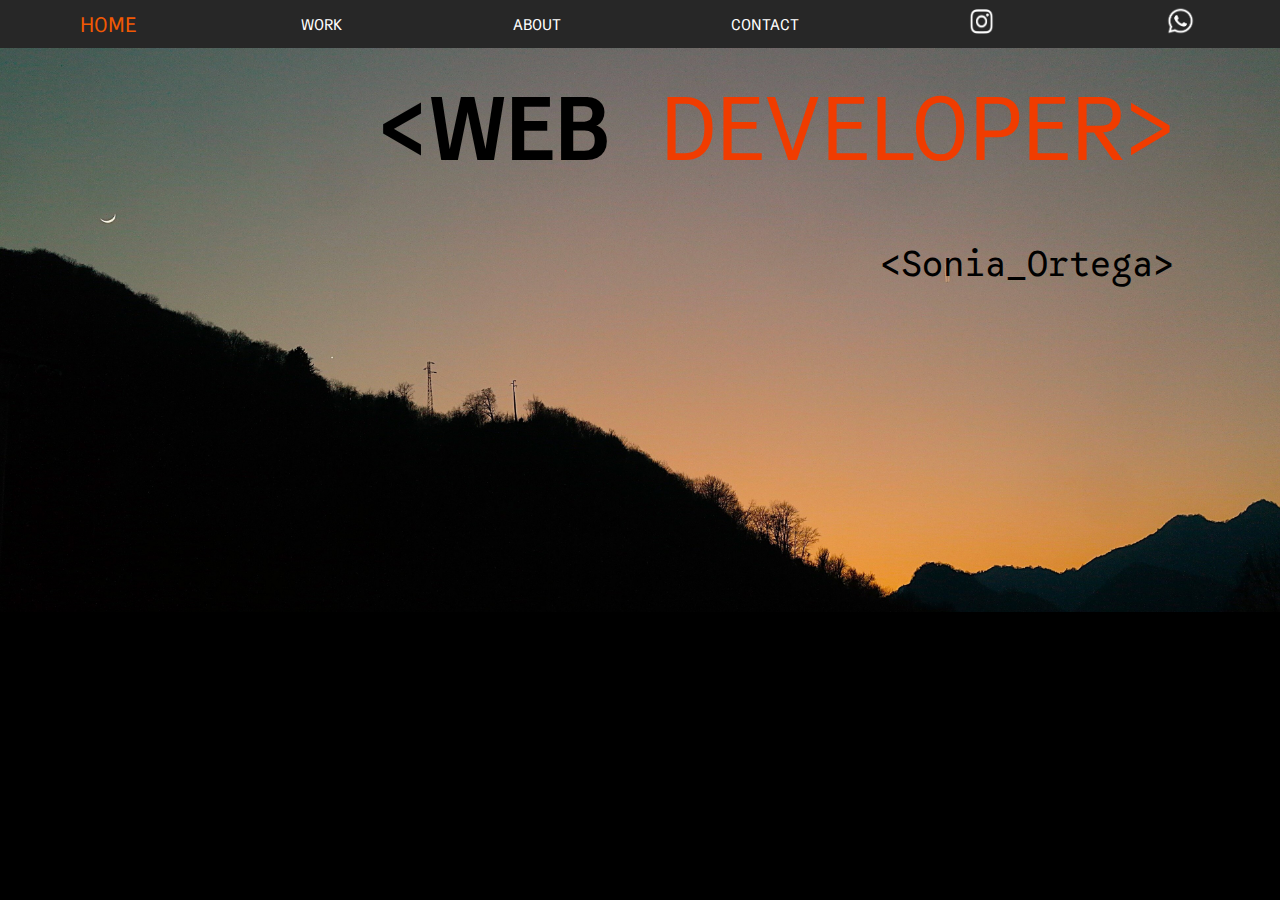
<file: index.html>
<!DOCTYPE html>
<html lang="it">
<head>
    <meta charset="UTF-8">
    <meta name="viewport" content="width=device-width, initial-scale=1.0">
    <link rel="icon" type="image/png" sizes="32x32" href="favicon_io/favicon-32x32.png">
    <link rel="icon" type="image/png" sizes="16x16" href="favicon_io/favicon-16x16.png">
    <link rel="apple-touch-icon" href="favicon_io/apple-touch-icon.png">
    <link rel="manifest" href="favicon_io/site.webmanifest">
    <link rel="stylesheet" href="./scss/main.css">
    <title>Home - Sonia Ortega</title>
</head>
<body> 
    <div class="home">
    <div class="menu-contenitore">
        <ul class="menu">
            <li class="pagina">HOME</li>
            <li><a href="work.html">WORK</a></li>
            <li><a href="about.html">ABOUT</a></li>
            <li><a href="contact.html">CONTACT</a></li>
            <li><a href="https://www.instagram.com/soniaelizabeth21/" target="_blank"><img src="immagini/icona-instagram.png" alt="icona-instagram" height="25px" width="25px"></a></li>
            <li><a href="https://wa.me/393486603221?text=Ciao%2C%20ti%20contatto%20dal%20tuo%20sito%20web%20per%20maggiori%20informazioni." target="_blank" rel="noopener noreferrer"><img src="immagini/icona-whatsapp.png" alt="icona-whatsapp" height="30px" width="30px"></a></li>
        </ul>
    </div>
    <div class="sfondo">
        <img class="tramonto" src="immagini/sfondo.JPG" alt="sfondo paesaggio con tramonto"><div class="overlay"></div>
        <div class="testo">
            <h1 class="titolo1">&lt;WEB</h1><h1 class="titolo2">DEVELOPER&gt;</h1>
        </div>
        <h2>&lt;Sonia_Ortega&gt;</h2>
    </div>
    </div>
</body>
</html>
</file>
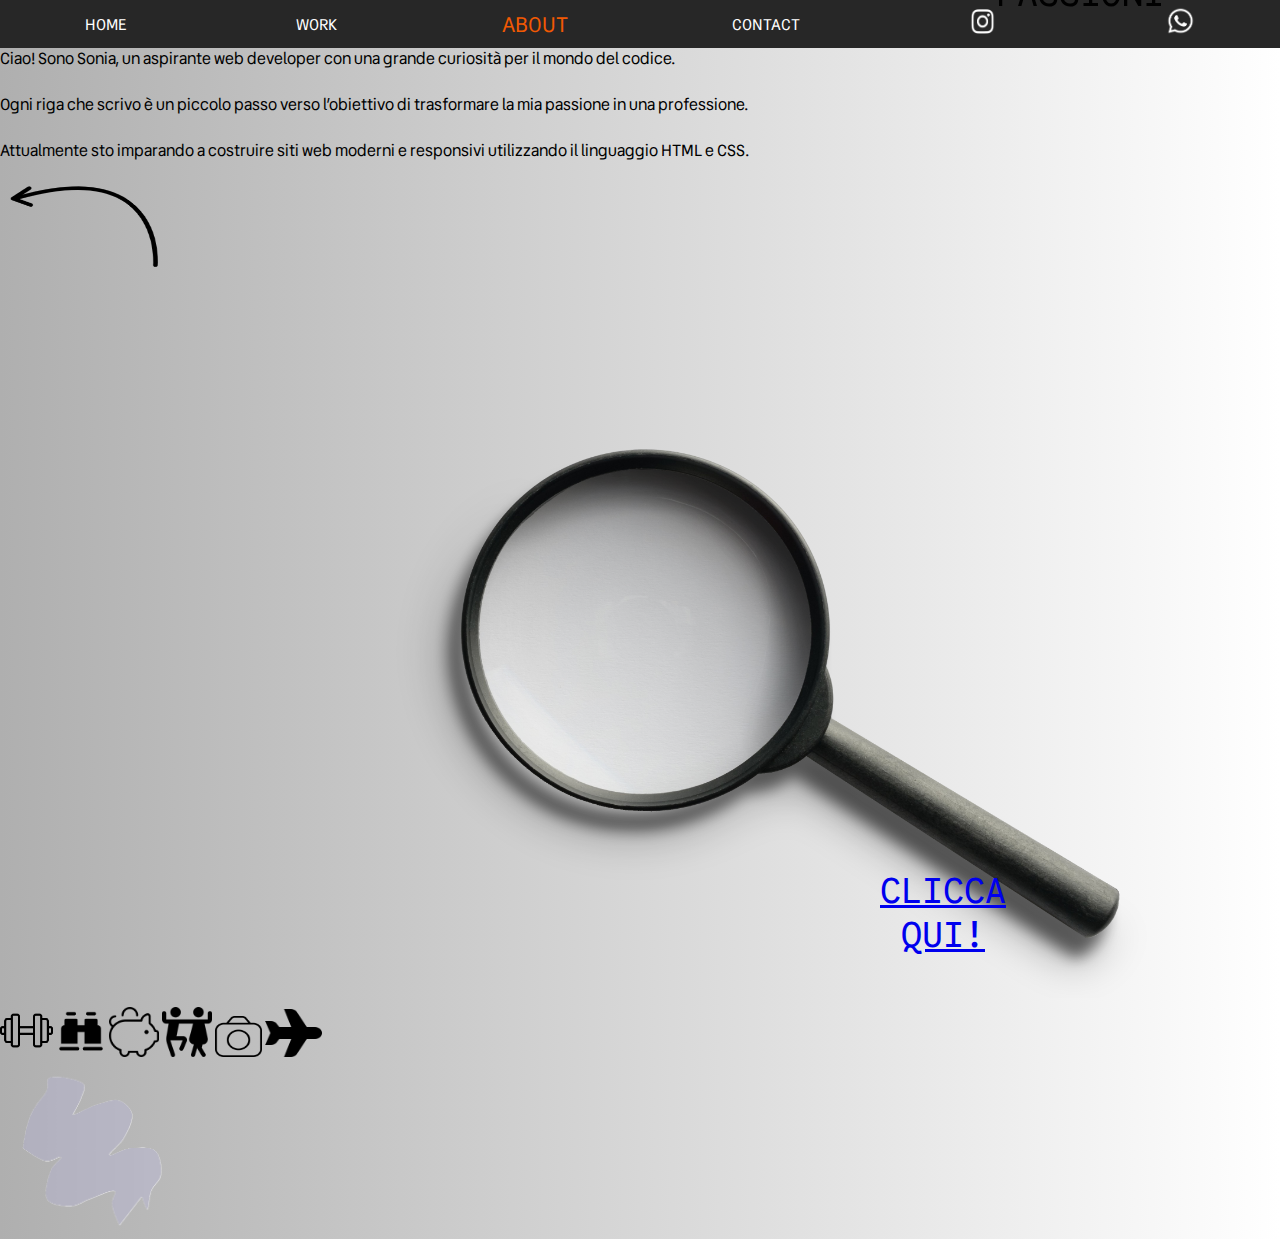
<file: about.html>
<!DOCTYPE html>
<html lang="it">
<head>
    <meta charset="UTF-8">
    <meta name="viewport" content="width=device-width, initial-scale=1.0">
    <link rel="icon" type="image/png" sizes="32x32" href="favicon_io/favicon-32x32.png">
    <link rel="icon" type="image/png" sizes="16x16" href="favicon_io/favicon-16x16.png">
    <link rel="apple-touch-icon" href="favicon_io/apple-touch-icon.png">
    <link rel="manifest" href="favicon_io/site.webmanifest">
    <link rel="stylesheet" href="./scss/main.css">
    <title>About - Sonia Ortega</title>
</head>
<body> 
    <div class="about">
    <div class="menu-contenitore">
        <ul class="menu">
            <li><a href="index.html">HOME</a></li>
            <li><a href="work.html">WORK</a></li>
            <li class="pagina">ABOUT</li>
            <li><a href="contact.html">CONTACT</a></li>
            <li><a href="https://www.instagram.com/soniaelizabeth21/" target="_blank"><img src="immagini/icona-instagram.png" alt="icona-instagram" height="25px" width="25px"></a></li>
            <li><a href="https://wa.me/393486603221?text=Ciao%2C%20ti%20contatto%20dal%20tuo%20sito%20web%20per%20maggiori%20informazioni." target="_blank" rel="noopener noreferrer"><img src="immagini/icona-whatsapp.png" alt="icona-whatsapp" height="30px" width="30px"></a></li>
        </ul>
    </div>
    <div class="paragrafo">
        <h1>ABOUT ME</h1>
        <p class="paragrafo-1">Ciao! Sono Sonia, un aspirante web developer con una grande curiosità per il mondo del codice.</p>
        <br>
        <p class="paragrafo-2">Ogni riga che scrivo è un piccolo passo verso l’obiettivo di trasformare la mia passione in una professione.</p>
        <br>
        <p class="paragrafo-3">Attualmente sto imparando a costruire siti web moderni e responsivi utilizzando il linguaggio HTML e CSS.</p>
    </div>
    
    <img class= "freccia" src="immagini/about/freccia.png" alt="freccia curva a sinistra che indica una lente di ingrandimento" width="170px" height="130px">
    
    <div class="indicazioni">
        <h2>SCOPRI LE MIE PASSIONI</h2>
    </div>
    <div class="lente-contenitore">
        <img class="lente" src="immagini/about/Immagine_lente.png" alt="lente di ingrandimento" width="1300px" height="700px">
        <div class="icone">
            <img class="manubrio" src="immagini/about/manubrio.png" alt="icona manubrio all'interno della lente" width="53px" height="53px">
            <img class="binocolo" src="immagini/about/binocolo.png" alt="icona binocolo" width="50px" height="50px">
            <img class="salvadanaio" src="immagini/about/salvadanaio.png" alt="icona salvadanaio" width="50px" height="50px">
            <img class="ballo" src="immagini/about/ballo.png" alt="icona coppia che balla" width="50px" height="50px">
            <img class="macchina-fotografica1" src="immagini/about/macchina_fotografica1.png" alt="icona macchina fotografica" width="47px" height="41px">
            <img class="aereo" src="immagini/about/aereo.png" alt="icona aereo" width="57px" height="48px">
        </div>
        <div class="colore">
            <img src="immagini/about/colore.png" alt="colore" width="180px" height="170px">
            <h2> <a href="passioni.html">CLICCA <br> QUI!</a></h2>
        </div>

    </div>
</body>
</html>
</file>
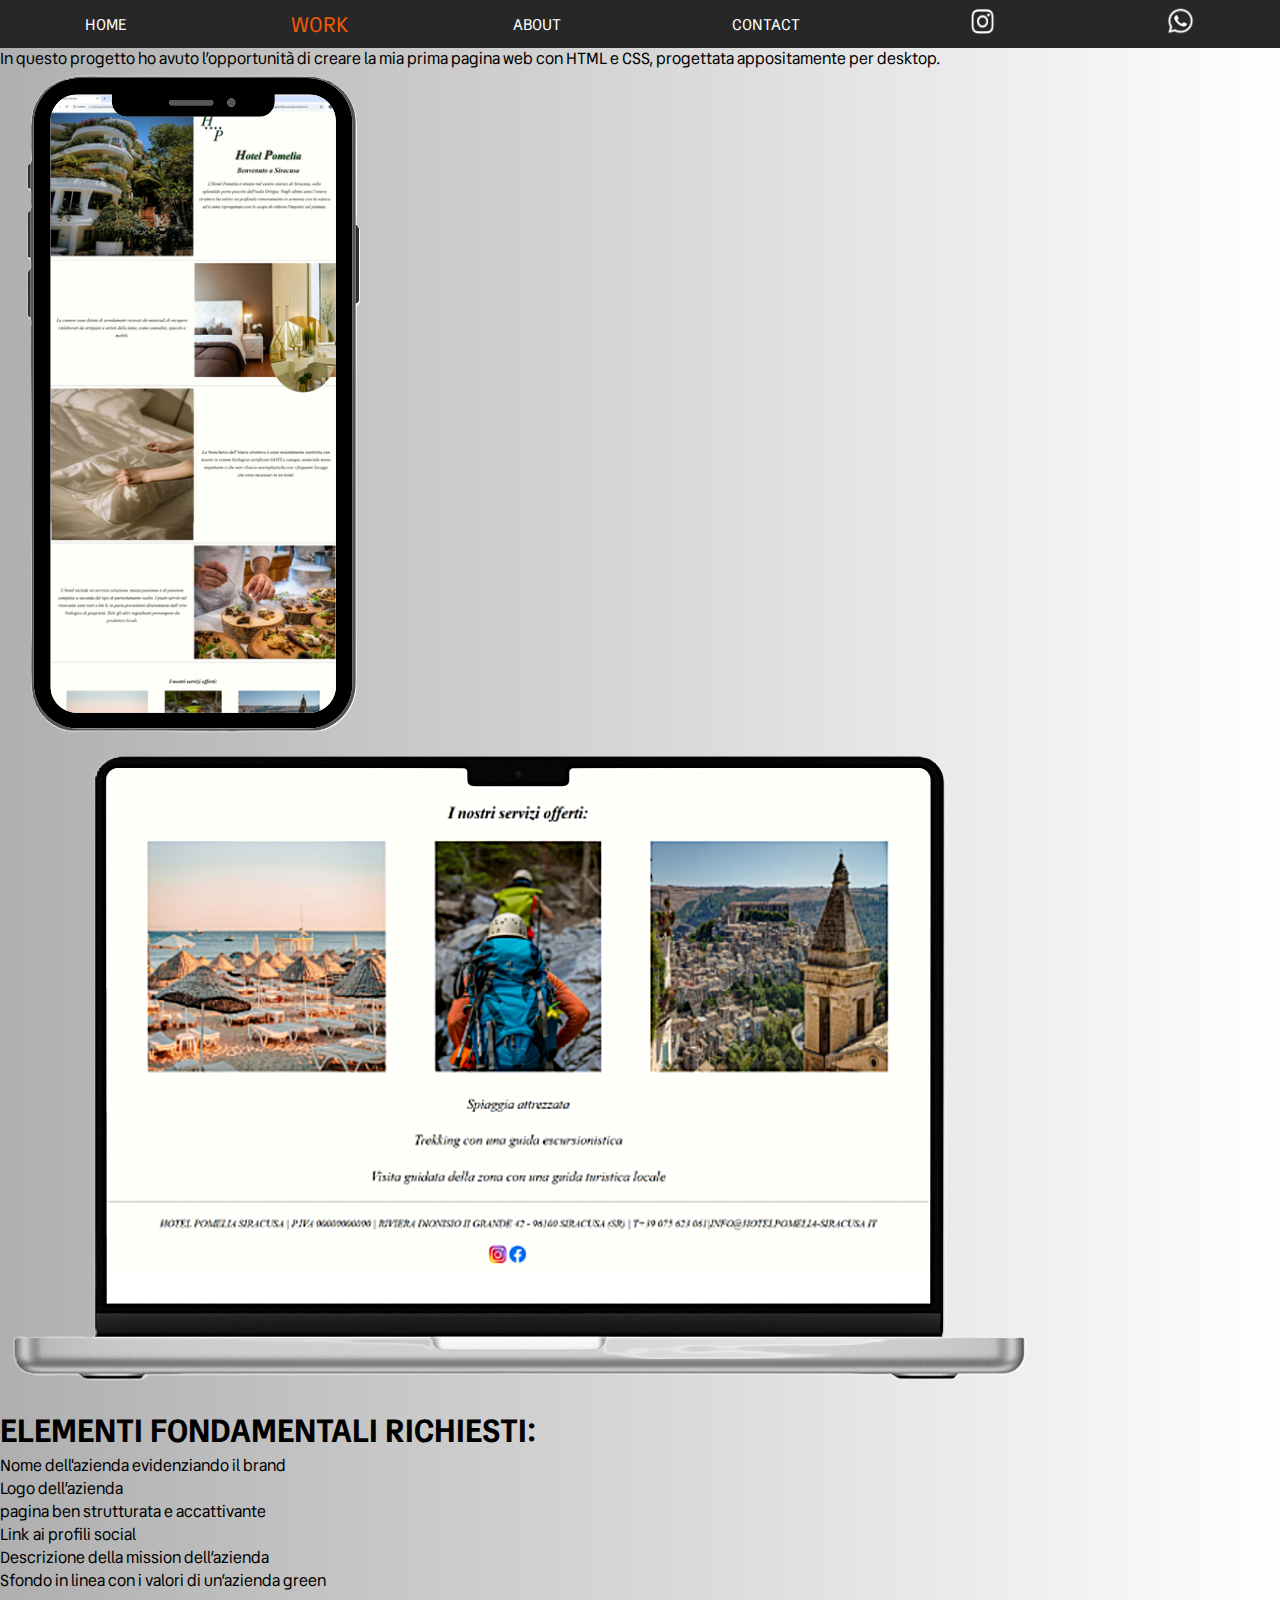
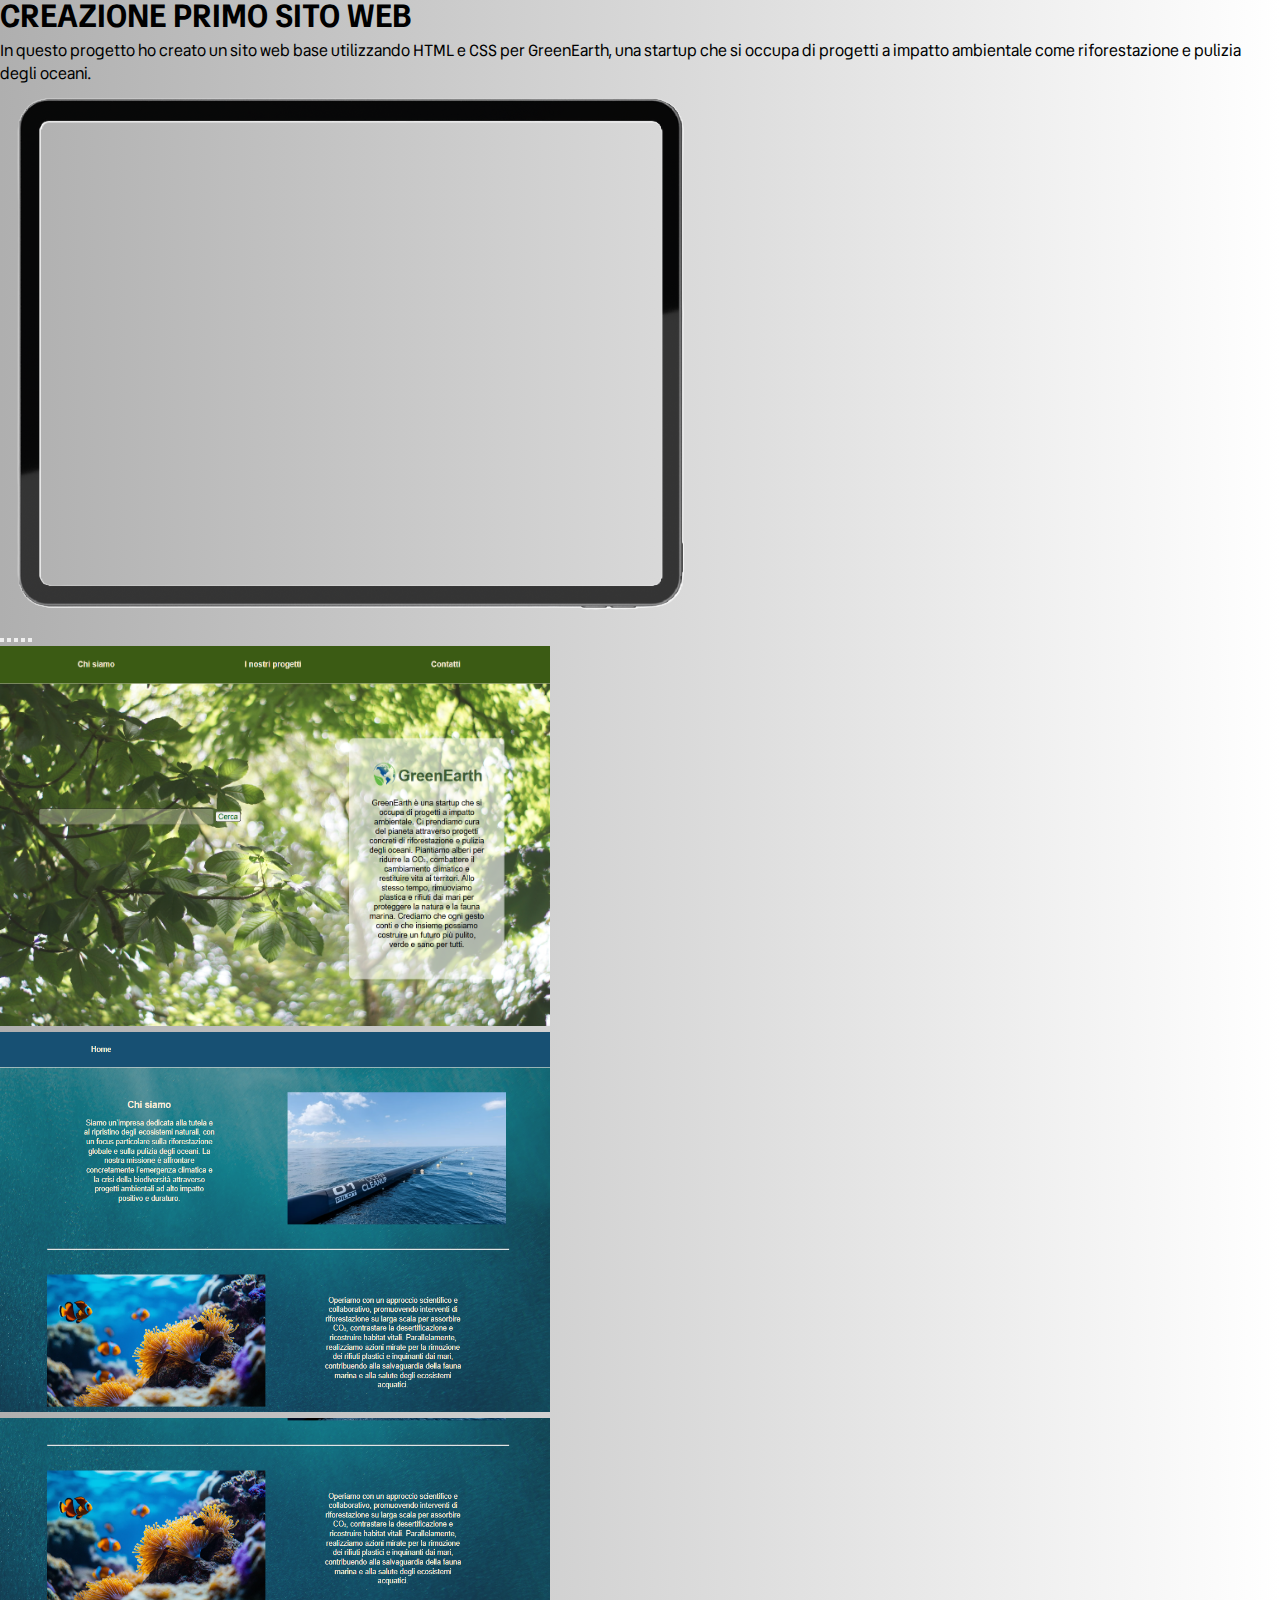
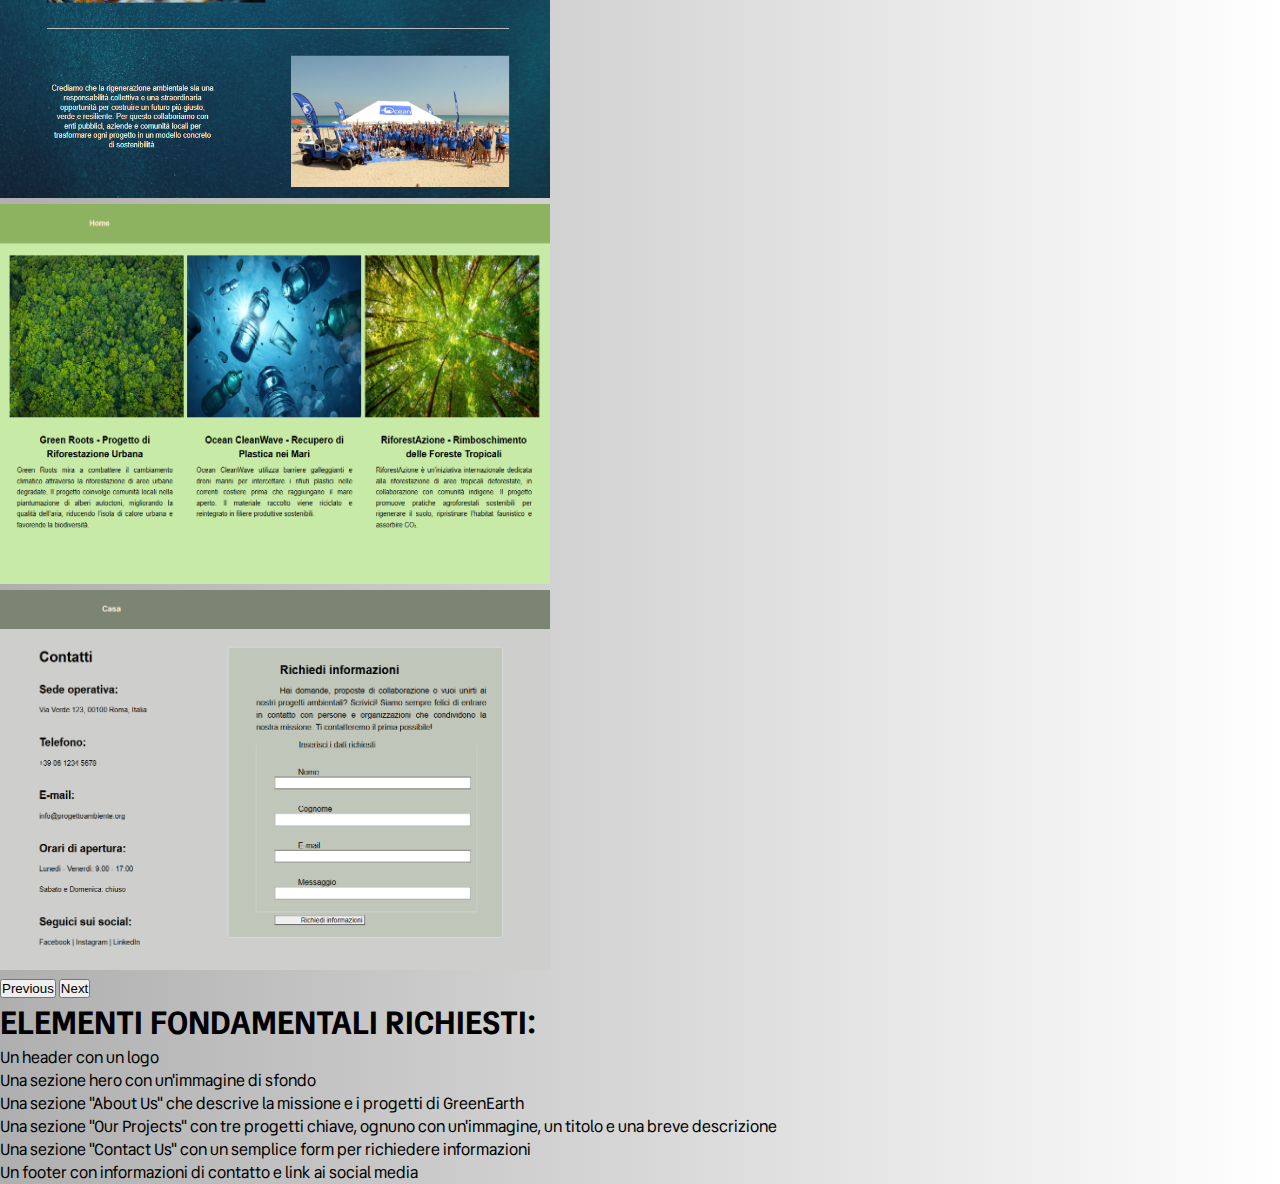
<file: work.html>
<!DOCTYPE html>
<html lang="it">
<head>
    <meta charset="UTF-8">
    <meta name="viewport" content="width=device-width, initial-scale=1.0">
    <link rel="icon" type="image/png" sizes="32x32" href="favicon_io/favicon-32x32.png">
    <link rel="icon" type="image/png" sizes="16x16" href="favicon_io/favicon-16x16.png">
    <link rel="apple-touch-icon" href="favicon_io/apple-touch-icon.png">
    <link rel="manifest" href="favicon_io/site.webmanifest">
    <link rel="stylesheet" href="./scss/main.css">
    <title>Work - Sonia Ortega</title>
    <link href="https://cdn.jsdelivr.net/npm/bootstrap@5.3.8/dist/css/bootstrap.min.css" rel="stylesheet" integrity="sha384-sRIl4kxILFvY47J16cr9ZwB07vP4J8+LH7qKQnuqkuIAvNWLzeN8tE5YBujZqJLB" crossorigin="anonymous">
</head>
<body> 
<div class="work">
    <div class="menu-contenitore">
        <ul class="menu">
            <li><a id="home" href="index.html">HOME</a></li>
            <li class="pagina">WORK</li>
            <li><a id="about" href="about.html">ABOUT</a></li>
            <li><a id="contact" href="contact.html">CONTACT</a></li>
            <li><a id="instagram" href="https://www.instagram.com/soniaelizabeth21/" target="_blank"><img src="immagini/icona-instagram.png" alt="icona-instagram" height="25px" width="25px"></a></li>
            <li><a id="whatsapp" href="https://wa.me/393486603221?text=Ciao%2C%20ti%20contatto%20dal%20tuo%20sito%20web%20per%20maggiori%20informazioni." target="_blank" rel="noopener noreferrer"><img src="immagini/icona-whatsapp.png" alt="icona-whatsapp" height="30px" width="30px"></a></li>
        </ul>
    </div>

    <section class="project">
    
    <div class="progetto-1">
    <h1>CREAZIONE PRIMA PAGINA WEB</h1>
    <p>In questo progetto ho avuto l’opportunità di creare la mia prima pagina web con HTML e CSS, progettata appositamente per desktop.</p>
    </div>

    <div class="immagini">
    <img class="telefono" src="immagini/work/smartphone.png" alt="smartphone">
    <img class="pc" src="immagini/work/pc.png" alt="monitor">
    </div>

    <div class="elenco">
    <h1 class="titolo-elenco">ELEMENTI FONDAMENTALI RICHIESTI:</h1>
    
    <div class="liste">
    <ul>
        <li>Nome dell'azienda evidenziando il brand</li>
         <li>Logo dell’azienda</li> 
         <li>pagina ben strutturata e accattivante</li>
    </ul>
    <ul>
         <li>Link ai profili social</li>   
         <li>Descrizione della mission dell’azienda </li>
         <li>Sfondo in linea con i valori di un’azienda green</li> 
    </ul>
    </div>
    </div>
    </section>

    <section class="project-2">
        <div class="progetto-2">
            <h1>CREAZIONE PRIMO SITO WEB</h1>
            <P>In questo progetto ho creato un sito web base utilizzando HTML e CSS per GreenEarth, una startup che si occupa di progetti a impatto ambientale come riforestazione e pulizia degli oceani.
            </P>
        </div>

    <div class="immagini-elenco">

        <div class="immagine-tablet">
        <img class="tablet" src="immagini/work/tablet.png" alt="tablet">

        <div class="tablet-schermo">
        <div id="carouselExampleIndicators" class="carousel slide" data-bs-ride="carousel"  data-bs-interval="3000" data-bs-pause="false">
            <div class="carousel-indicators">
            <button type="button" data-bs-target="#carouselExampleIndicators" data-bs-slide-to="0" class="active" aria-current="true" aria-label="Slide 1"></button>
            <button type="button" data-bs-target="#carouselExampleIndicators" data-bs-slide-to="1" aria-label="Slide 2"></button>
            <button type="button" data-bs-target="#carouselExampleIndicators" data-bs-slide-to="2" aria-label="Slide 3"></button>
            <button type="button" data-bs-target="#carouselExampleIndicators" data-bs-slide-to="3" aria-label="Slide 4"></button>
            <button type="button" data-bs-target="#carouselExampleIndicators" data-bs-slide-to="4" aria-label="Slide 5"></button>
            </div>

            <div class="carousel-inner">
                <div class="carousel-item active">
                <img src="immagini/work/pagina1.png" alt="pagina1" width="550px" height="380px">
                </div>
    
                <div class="carousel-item">
                <img src="immagini/work/pagina2.png" alt="pagina2" width="550px" height="380px">       
                </div>

                <div class="carousel-item">
                <img src="immagini/work/pagina3.png" alt="pagina3" width="550px" height="380px">      
                </div>
  
                <div class="carousel-item">
                <img src="immagini/work/pagina4.png" alt="pagina4" width="550px" height="380px" >
                </div>
   
                <div class="carousel-item">
                <img src="immagini/work/pagina5.png" alt="pagina5" width="550px" height="380px">
                </div>
            </div>

            <button class="carousel-control-prev" type="button" data-bs-target="#carouselExampleIndicators" data-bs-slide="prev">
                <span class="carousel-control-prev-icon" aria-hidden="true"></span>
                <span class="visually-hidden">Previous</span>
            </button>
            <button class="carousel-control-next" type="button" data-bs-target="#carouselExampleIndicators" data-bs-slide="next">
                <span class="carousel-control-next-icon" aria-hidden="true"></span>
                <span class="visually-hidden">Next</span>
            </button>
            </div>
        </div>
        </div>

        <div class="elenco-2">
            <h1 class="titolo-elenco">ELEMENTI FONDAMENTALI RICHIESTI:</h1>
            <ul>
                <li>Un header con un logo</li>
                <li>Una sezione hero con un'immagine di sfondo </li> 
                <li>Una sezione "About Us" che descrive la missione e i progetti di GreenEarth</li>
                <li>Una sezione "Our Projects" con tre progetti chiave, ognuno con un'immagine, un titolo e una breve descrizione</li>
                <li>Una sezione "Contact Us" con un semplice form per richiedere informazioni</li>
                <li>Un footer con informazioni di contatto e link ai social media</li>
            </ul>
        </div>
    </div> 

    </section>

    
</div>
    <script src="https://cdn.jsdelivr.net/npm/bootstrap@5.3.8/dist/js/bootstrap.bundle.min.js" integrity="sha384-FKyoEForCGlyvwx9Hj09JcYn3nv7wiPVlz7YYwJrWVcXK/BmnVDxM+D2scQbITxI" crossorigin="anonymous"></script>
</body>
</html>
</file>
<file: scss/main.css>
* {
  margin: 0;
  padding: 0;
}

@font-face {
  font-family: "VendSans";
  src: url("../Vend_Sans/VendSans-VariableFont_wght.ttf") format("truetype");
  font-weight: 100 900;
  font-style: normal;
  font-display: swap;
}
@font-face {
  font-family: "VendSans";
  src: url("../Vend_Sans/VendSans-Italic-VariableFont_wght.ttf") format("truetype");
  font-weight: 100 900;
  font-style: italic;
  font-display: swap;
}
@font-face {
  font-family: "Google_Sans_Code";
  src: url("../Google_Sans_Code/GoogleSansCode-VariableFont_wght.ttf") format("truetype");
  font-weight: 100 900;
  font-style: normal;
  font-display: swap;
}
body {
  font-family: "VendSans", sans-serif;
  background-color: rgb(0, 0, 0);
}

.home .menu-contenitore {
  margin: 0;
  padding: 0;
  background-color: #272727;
  position: fixed;
  width: 100%;
}
.home .menu-contenitore .menu {
  display: flex;
  justify-content: space-around;
}
.home .menu-contenitore li {
  display: inline-flex;
  display: flex;
  list-style: none;
  align-items: center;
  font-size: 15.5px;
  padding: 1px;
}
.home .menu-contenitore a {
  text-decoration: none;
  color: white;
  padding: 5px;
}
.home .menu-contenitore a:hover {
  transform: scale(1.2);
  transition: 0.3s ease;
  opacity: 0.8;
}
.home .menu-contenitore a:hover img {
  transform: scale(1.2);
  transition: 0.3s ease;
  opacity: 0.8;
}
.home .menu-contenitore .pagina {
  color: #f25903;
  font-size: 21px;
}

.tramonto {
  width: 100%;
  height: 100%;
  -o-object-fit: cover;
     object-fit: cover;
  display: block;
}

.testo {
  display: flex;
  position: absolute;
  text-align: center;
  margin-top: -550px;
  font-size: 45px;
  margin-left: 375px;
  gap: 50px;
  font-family: "VendSans", sans-serif;
}

.titolo1 {
  font-weight: 650;
}

.titolo2 {
  color: hsl(15, 100%, 47%);
  font-weight: 400;
}

h2 {
  font-size: 35px;
  display: flex;
  position: absolute;
  text-align: center;
  margin-top: -370px;
  margin-left: 880px;
  font-family: "Google_Sans_Code", sans-serif;
  font-weight: 400;
}

* {
  margin: 0;
  padding: 0;
}

@font-face {
  font-family: "VendSans";
  src: url("../Vend_Sans/VendSans-VariableFont_wght.ttf") format("truetype");
  font-weight: 100 900;
  font-style: normal;
  font-display: swap;
}
@font-face {
  font-family: "VendSans";
  src: url("../Vend_Sans/VendSans-Italic-VariableFont_wght.ttf") format("truetype");
  font-weight: 100 900;
  font-style: italic;
  font-display: swap;
}
@font-face {
  font-family: "Google_Sans_Code";
  src: url("../Google_Sans_Code/GoogleSansCode-VariableFont_wght.ttf") format("truetype");
  font-weight: 100 900;
  font-style: normal;
  font-display: swap;
}
body {
  font-family: "VendSans", sans-serif;
}

html, body {
  height: 100%;
  margin: 0;
}

.about {
  min-height: 100vh;
  background: linear-gradient(to right, #afafaf, #ffffff);
}
.about .menu-contenitore {
  margin: 0;
  padding: 0;
  background-color: #272727;
  position: fixed;
  width: 100%;
}
.about .menu-contenitore .menu {
  display: flex;
  justify-content: space-around;
}
.about .menu-contenitore li {
  display: inline-flex;
  display: flex;
  list-style: none;
  align-items: center;
  font-size: 15.5px;
  padding: 1px;
}
.about .menu-contenitore a {
  text-decoration: none;
  color: white;
  padding: 5px;
}
.about .menu-contenitore a:hover {
  transform: scale(1.2);
  transition: 0.3s ease;
  opacity: 0.8;
}
.about .menu-contenitore a:hover img {
  transform: scale(1.2);
  transition: 0.3s ease;
  opacity: 0.8;
}
.about .menu-contenitore .pagina {
  color: #f25903;
  font-size: 21px;
}

* {
  margin: 0;
  padding: 0;
}

@font-face {
  font-family: "VendSans";
  src: url("../Vend_Sans/VendSans-VariableFont_wght.ttf") format("truetype");
  font-weight: 100 900;
  font-style: normal;
  font-display: swap;
}
@font-face {
  font-family: "VendSans";
  src: url("../Vend_Sans/VendSans-Italic-VariableFont_wght.ttf") format("truetype");
  font-weight: 100 900;
  font-style: italic;
  font-display: swap;
}
@font-face {
  font-family: "Google_Sans_Code";
  src: url("../Google_Sans_Code/GoogleSansCode-VariableFont_wght.ttf") format("truetype");
  font-weight: 100 900;
  font-style: normal;
  font-display: swap;
}
body {
  font-family: "VendSans", sans-serif;
}

html, body {
  height: 100%;
  margin: 0;
}

.work {
  min-height: 100vh;
  background: linear-gradient(to right, #afafaf, #ffffff);
}
.work .menu-contenitore {
  margin: 0;
  padding: 0;
  background-color: #272727;
  position: fixed;
  width: 100%;
}
.work .menu-contenitore .menu {
  display: flex;
  justify-content: space-around;
}
.work .menu-contenitore li {
  display: inline-flex;
  display: flex;
  list-style: none;
  align-items: center;
  font-size: 15.5px;
  padding: 1px;
}
.work .menu-contenitore a {
  text-decoration: none;
  color: white;
  padding: 5px;
}
.work .menu-contenitore a:hover {
  transform: scale(1.2);
  transition: 0.3s ease;
  opacity: 0.8;
}
.work .menu-contenitore a:hover img {
  transform: scale(1.2);
  transition: 0.3s ease;
  opacity: 0.8;
}
.work .menu-contenitore .pagina {
  color: #f25903;
  font-size: 21px;
}

* {
  margin: 0;
  padding: 0;
}

@font-face {
  font-family: "VendSans";
  src: url("../Vend_Sans/VendSans-VariableFont_wght.ttf") format("truetype");
  font-weight: 100 900;
  font-style: normal;
  font-display: swap;
}
@font-face {
  font-family: "VendSans";
  src: url("../Vend_Sans/VendSans-Italic-VariableFont_wght.ttf") format("truetype");
  font-weight: 100 900;
  font-style: italic;
  font-display: swap;
}
@font-face {
  font-family: "Google_Sans_Code";
  src: url("../Google_Sans_Code/GoogleSansCode-VariableFont_wght.ttf") format("truetype");
  font-weight: 100 900;
  font-style: normal;
  font-display: swap;
}
body {
  font-family: "VendSans", sans-serif;
}

html, body {
  height: 100%;
  margin: 0;
}

.contact {
  min-height: 100vh;
  background: linear-gradient(to right, #afafaf, #ffffff);
}
.contact .menu-contenitore {
  margin: 0;
  padding: 0;
  background-color: #272727;
  position: fixed;
  width: 100%;
}
.contact .menu-contenitore .menu {
  display: flex;
  justify-content: space-around;
}
.contact .menu-contenitore li {
  display: inline-flex;
  display: flex;
  list-style: none;
  align-items: center;
  font-size: 15.5px;
  padding: 1px;
}
.contact .menu-contenitore a {
  text-decoration: none;
  color: white;
  padding: 5px;
}
.contact .menu-contenitore a:hover {
  transform: scale(1.2);
  transition: 0.3s ease;
  opacity: 0.8;
}
.contact .menu-contenitore a:hover img {
  transform: scale(1.2);
  transition: 0.3s ease;
  opacity: 0.8;
}
.contact .menu-contenitore .pagina {
  color: #f25903;
  font-size: 21px;
}/*# sourceMappingURL=main.css.map */
</file>
